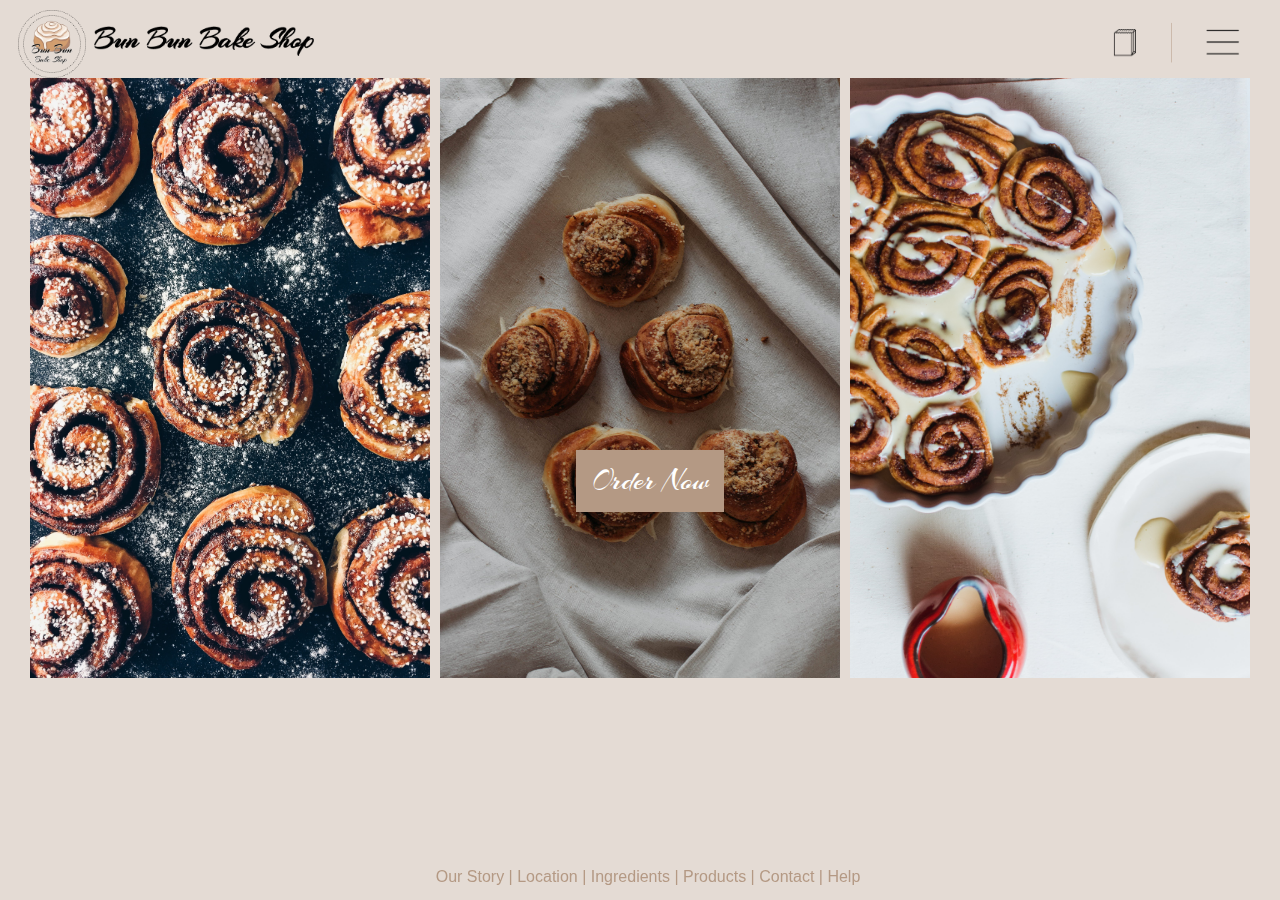
<file: index.html>
<!DOCTYPE html>
<html lang="en" dir="ltr">
  <head>
    <meta charset="utf-8">
    <title>Homepage</title>
    <link rel="stylesheet" type="text/css" href="index.css">
    <link href="https://fonts.googleapis.com/css2?family=Arizonia&display=swap" rel="stylesheet">
  </head>

  <body>

    <header>
      <a id="logo" href="index.html">
        <img id="logoimage" src="images/logo.png" alt="bun bun image">
      </a>

      <a id="logotext" href="index.html">
        <img id="bunbunbakeshop" src="images/bunbuntext.png" alt="bun bun logo text">
      </a>
    </header>

    <a id="ordernowbutton" href="productspage.html">Order Now</a>

    <!-- <header>
      <h1 id="logotext">Bun Bun Bake Shop</h1>
    </header> -->

    <main>
      <!--all images div-->
      <div id="backgroundgrid">
        <div id="firstimage" class="backgroundimages"></div>
        <div id="secondimage" class="backgroundimages"></div>
        <div id="thirdimage" class="backgroundimages"></div>
      </div>
    </main>

    <footer class="footer">
      <span> Our Story |</span>
      <span> Location |</span>
      <span> Ingredients |</span>
      <a id="productfooter" href="productspage.html"> Products |</a>
      <span> Contact |</span>
      <span> Help </span>
    </footer>
  </body>
</html>
</file>
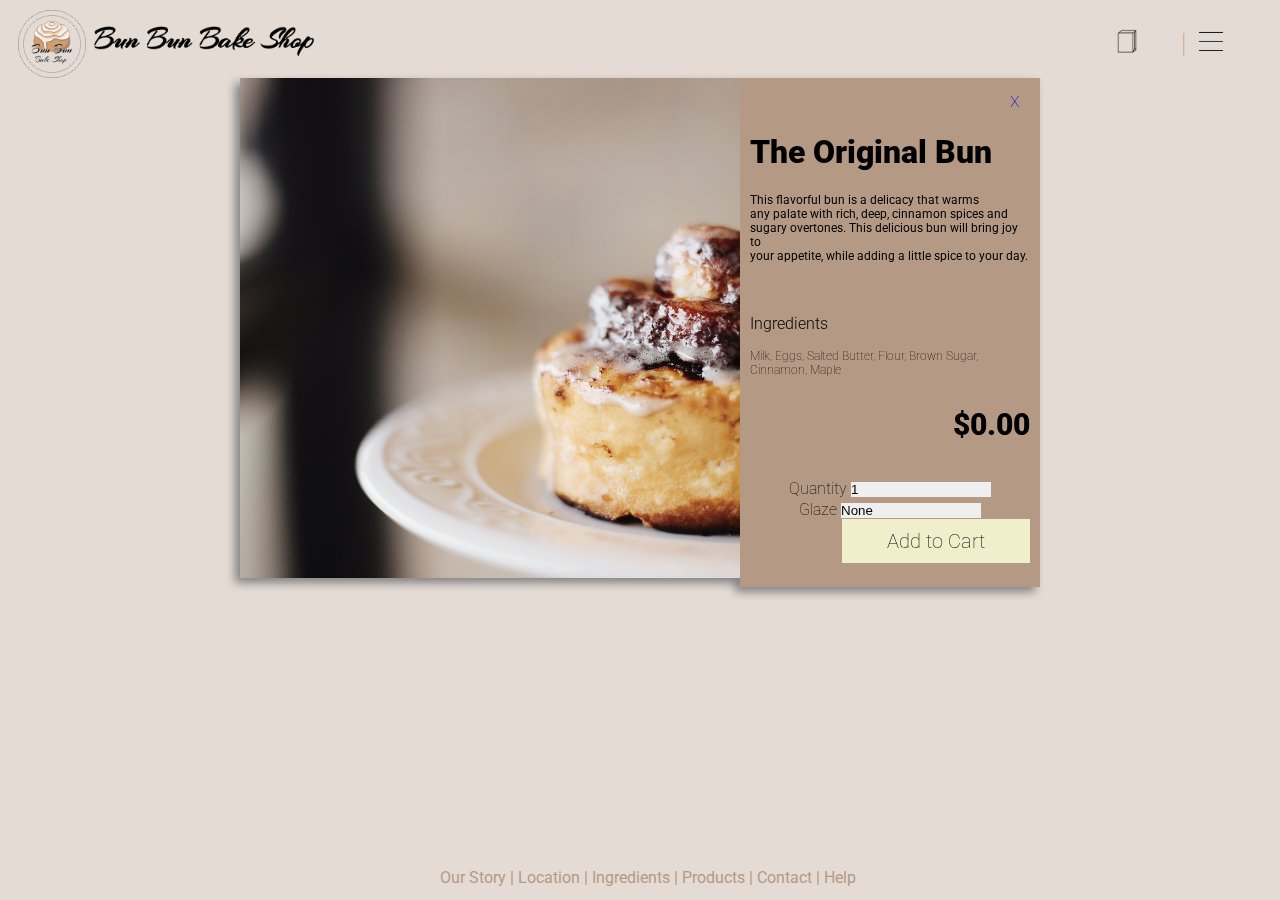
<file: proddetail.html>
<!DOCTYPE html>
<html lang="en" dir="ltr">
  <head>
    <meta charset="utf-8">
    <title>Product Details</title>
    <link rel="stylesheet" type="text/css" href="proddetails.css">
    <script src="hw6.js"></script>
    <link href="https://fonts.googleapis.com/css2?family=Roboto:wght@100;300;400;700;900&display=swap" rel="stylesheet">
  </head>

  <body onload="linkingPages()">

    <header>
      <a id="logo" href="index.html">
        <img src="images/logo.png" alt="bun bun image" width=68 height=68>
      </a>

      <a id="logotext" href="index.html">
        <img src="images/bunbuntext.png" alt="bun bun logo text" height=30>
      </a>

      <div id="carticon">
        <a href="yourcart.html">
          <img src="images/paperbag_noun.png" alt="cart icon" height=30>
        </a>
      </div>

      <p id="cartTotal"></p>

      <div id="linedivider"> | </div>

      <div id="hamburgermenu">
        <img src="images/hamburgermenu.png" alt="hamburger menu" height=25>
      </div>
    </header>

    <!--product detail box-->
    <div id="detail">
      <!--image of bun-->
      <div id="ogbunBIGimage"></div>
      <!--all text div and exit-->
      <div id="text">
        <!--<h2 id="productdesc"></h2>-->
        <a id="exit" href="productspage.html">x</a><br>
        <h1 id="productname">The Original Bun</h1>
        <div id="productdesc">
          <p id="p1"> This flavorful bun is a delicacy that warms<br>
            any palate with rich, deep, cinnamon spices and<br>
            sugary overtones. This delicious bun will bring joy to<br>
            your appetite, while adding a little spice to your day.</p><br>
          <p id="h2">Ingredients<p>
          <p id="p2">Milk, Eggs, Salted Butter, Flour, Brown Sugar,<br>
            Cinnamon, Maple</p>
        </div>
        <h3 id="productprice">$0.00</h3>
          <!--drop down and add to cart div-->
          <div class="prodinfo">
          <!--qty dropdown-->
          <label for="quantity">Quantity</label>
          <input id="quantity" style="display:none">
            <select name="quantity" id="quantitydropdown" class="quantity">
              <option value="1">1</option>
              <option value="3">3</option>
              <option value="6">6</option>
              <option value="12">12</option>
            </select><br>
            <!--glaze dropdown-->
            <label for="glaze">Glaze</label>
            <input id="glaze" style="display:none">
              <select name="glaze" id="glazedropdown" class="glaze">
                <option value="none">None</option>
                <option value="sugar-milk">Sugar-milk</option>
                <option value="vanilla-milk">Vanilla-milk</option>
                <option value="double-chocolate">Double-chocolate</option>
              </select><br>
              <!--href="yourcart.html"-->
            <a id="addtocart" onclick="addToCart()">Add to Cart</a>
        </div>
      </div>
    </div>

    <footer class="footer">
      <span> Our Story |</span>
      <span> Location |</span>
      <span> Ingredients |</span>
      <a id="productfooter" href="productspage.html"> Products |</a>
      <span> Contact |</span>
      <span> Help </span>
    </footer>
  </body>
</html>
</file>
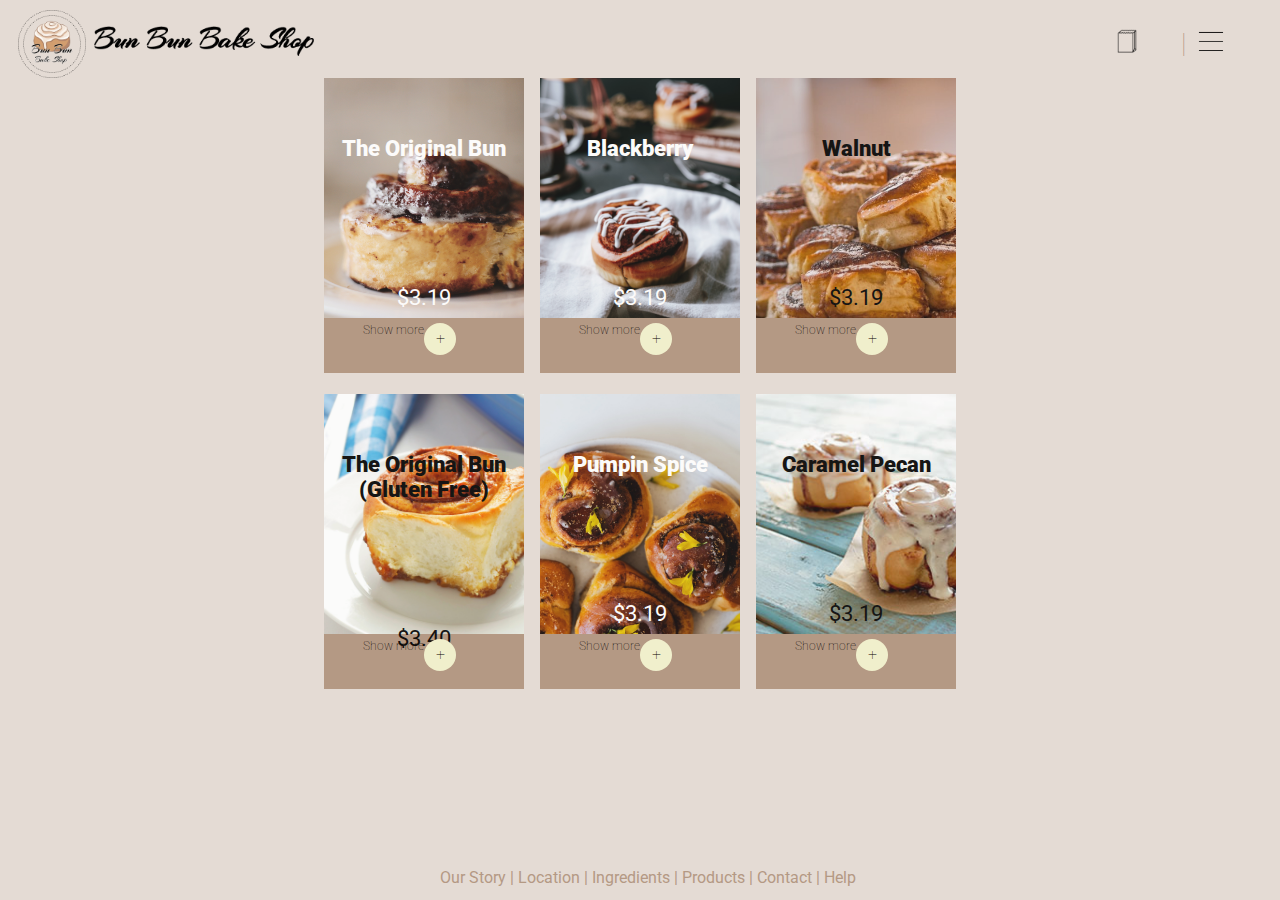
<file: productspage.html>
<!DOCTYPE html>
<html lang="en" dir="ltr">
  <head>
    <meta charset="utf-8">
    <title>Product Page</title>
    <link rel="stylesheet" type="text/css" href="productspage.css">
    <script src="hw6.js"></script>
    <link href="https://fonts.googleapis.com/css2?family=Roboto:wght@100;300;400;700;900&display=swap" rel="stylesheet">
    <script>
      var product1 = {
        price: 3.19,
        name: "The Original Bun",
        id: "ogbun",
      };

      var product2 = {
        price: 3.19,
        name: "Blackberry",
        id: "blackberry",
      };

      var product3 = {
        price: 3.19,
        name: "Walnut",
        id: "walnut",
      };

      var product4 = {
        price: 3.49,
        name: "The Original (Gluten-Free)",
        id: "glutenfree",
      };

      var product5 = {
        price: 3.19,
        name: "Pumpkin Spice",
        id: "pumpkinspice",
      };

      var product6 = {
        price: 3.19,
        name: "Caramel Pecan",
        id: "caramelpecan",
      };

      localStorage.setItem(product1.id, JSON.stringify(product1));
      localStorage.setItem(product2.id, JSON.stringify(product2));
      localStorage.setItem(product3.id, JSON.stringify(product3));
      localStorage.setItem(product4.id, JSON.stringify(product4));
      localStorage.setItem(product5.id, JSON.stringify(product5));
      localStorage.setItem(product6.id, JSON.stringify(product6));
    </script>
  </head>

  <body onload="linkingPages()">
    <header>
      <a id="logo" href="index.html">
        <img id="logoimage" src="images/logo.png" alt="bun bun image">
      </a>

      <a id="logotext" href="index.html">
        <img id="bunbunbakeshop" src="images/bunbuntext.png" alt="bun bun logo text">
      </a>

      <div id="carticon">
        <a href="yourcart.html">
          <img src="images/paperbag_noun.png" alt="cart icon" height=30>
        </a>
      </div>

      <span id="cartTotal"></span>

      <div id="linedivider"> | </div>

      <div id="hamburgermenu">
        <img src="images/hamburgermenu.png" alt="hamburger menu" height=25>
      </div>
    </header>

    <main>

      <div id="products">
        <!--entire single product box-->
        <div class="singleproduct">
          <!--image and show more div-->
          <div class="prodimage" id="ogbun">
            <p class="p1">The Original Bun</p>
            <p class="p2">$3.19</p>
          </div>
          <!--dropdown divs-->
          <div class="prodinfo">
            <span class="showmore">Show more</span>
            <div>
              <a class="showmorebutton" href="proddetail.html?ogbun">+</a>
            </div>
          </div>
        </div>

        <!--entire single product box-->
        <div class="singleproduct">
          <!--image and showmore box-->
          <div class="prodimage" id="blackberry">
            <p class="p1">Blackberry</p>
            <p class="p2">$3.19</p>
          </div>
          <!--dropdown div-->
            <div class="prodinfo">
                <span class="showmore">Show more</span>
                <div>
                  <a class="showmorebutton" href="proddetail.html?blackberry">+</a>
                </div>
              </div>
          </div>

        <!--entire single product box-->
        <div class="singleproduct">
          <div class="prodimage" id="walnut">
            <p class="p1">Walnut</p>
            <p class="p2">$3.19</p>
          </div>
          <div class="prodinfo">
              <span class="showmore">Show more</span>
            <div>
              <a class="showmorebutton" href="proddetail.html?walnut">+</a>
            </div>
          </div>
        </div>

        <!--entire single product box-->
        <div class="singleproduct">
          <div class="prodimage" id="glutenfree">
            <p class="p1">The Original Bun<br>(Gluten Free)</p>
            <p class="p2">$3.40</p>
          </div>
          <div class="prodinfo">
            <span class="showmore">Show more</span>
            <div>
              <a class="showmorebutton" href="proddetail.html?glutenfree">+</a>
            </div>
          </div>
        </div>

        <!--entire single product box-->
        <div class="singleproduct">
          <div class="prodimage" id="pumpkinspice">
            <p class="p1">Pumpin Spice</p>
            <p class="p2">$3.19</p>
          </div>
          <div class="prodinfo">
            <span class="showmore">Show more</span>
            <div>
              <a class="showmorebutton" href="proddetail.html?pumpkinspice">+</a>
            </div>
          </div>
        </div>

        <!--entire single product box-->
        <div class="singleproduct">
          <div class="prodimage" id="caramelpecan">
            <p class="p1">Caramel Pecan</p>
            <p class="p2">$3.19</p>
          </div>
          <div class="prodinfo">
            <span class="showmore">Show more</span>
            <div>
              <a class="showmorebutton" href="proddetail.html?caramelpecan">+</a>
            </div>
          </div>
        </div>
      </div>
    </main>

    <footer class="footer">
      <span> Our Story |</span>
      <span> Location |</span>
      <span> Ingredients |</span>
      <a id="productfooter" href="productspage.html"> Products |</a>
      <span> Contact |</span>
      <span> Help </span>
    </footer>
  </body>

</html>
</file>
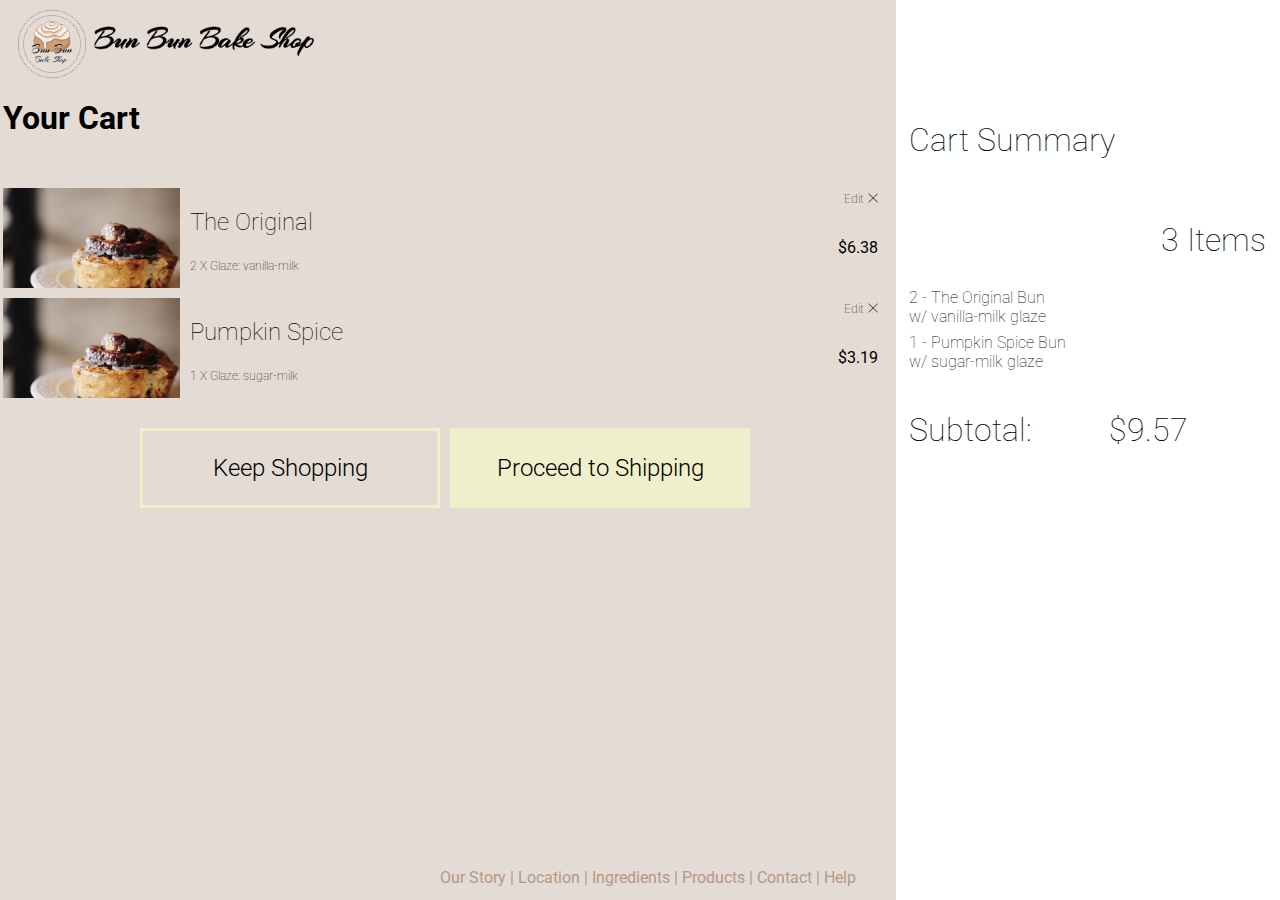
<file: yourcart.html>
<!DOCTYPE html>
<html lang="en" dir="ltr">
  <head>
    <meta charset="utf-8">
    <title>Your Cart</title>
    <link href="https://fonts.googleapis.com/css2?family=Roboto:wght@100;300;400;700;900&display=swap" rel="stylesheet">
    <link rel="stylesheet" type="text/css" href="yourcart.css">
    <script src="hw6.js"></script>
  </head>

  <body>
    <header>
      <a id="logo" href="index.html">
        <img src="images/logo.png" alt="bun bun image" width=68 height=68>
      </a>

      <a id="logotext" href="index.html">
        <img src="images/bunbuntext.png" alt="bun bun logo text" height=30>
      </a>
    </header>

    <!--<div class="topnavbar">
      <hr>
      <div class="navpages">
        <a class="active" href>Your Cart</a>
        <a href>Shipping</a>
        <a href>Payment</a>
        <a href>Confirmation</a>
      </div>
    </div> -->

    <div id="maingrid">
      <div id="thecart">
        <h1>Your Cart</h1>
        <section class="oneitem">
          <!--image box-->
          <div class="image" id="ogbunimage"></div>
          <!--text next to image-->
          <div class="imageinfo">
            <h2>The Original</h2><br>
            <span class="glaze">2 X Glaze: vanilla-milk</span>
          </div>
          <!--right side text-->
          <div class="editside">
            <div>
              <span class="edit">Edit</span>
              <a class="remove" href=???>
                <img src="images/noun_X_3541822.png" alt="remove item" width=10 height=10>
              </a><br>
            </div>
            <div>
              <span class="price">$6.38</span>
            </div>
          </div>
        </section>

        <section class="oneitem">
          <!--image box-->
          <div class="image" id="pumpkinimage"></div>
          <!--text next to image-->
          <div class="imageinfo">
            <h2>Pumpkin Spice</h2><br>
            <span class="glaze">1 X Glaze: sugar-milk</span>
          </div>
          <!--right side text-->
          <div class="editside">
            <div>
              <span class="edit">Edit</span>
              <a class="remove" href=???>
                <img src="images/noun_X_3541822.png" alt="remove item" width=10 height=10>
              </a><br>
            </div>
            <div>
              <span class="price">$3.19</span>
            </div>
          </div>
        </section>

        <section class="calltoaction">
          <h2 id="keepshopping">Keep Shopping</h2>
          <h2 id="proceed">Proceed to Shipping</h2>
        </section>
      </div>

      <div id="cartsummary">
        <div>
          <p id="title">Cart Summary</p>
        </div>
        <div>
          <h1 id="cartCount">3 Items</h1>
        </div>
        <div id="ogbunsum">
          <span class="itemsum">2 - The Original Bun</span><br>
          <span class="glazingsum"> w/ vanilla-milk glaze</span>
        </div>
        <div id="pumpsum">
          <span class="itemsum">1 - Pumpkin Spice Bun</span><br>
          <span class="glazingsum"> w/ sugar-milk glaze</span>
        </div>
        <!--<section id="coupon">
          <span class="itemsum">Apply Coupon</span>
          <div id="couponbox"></div>
        </section>-->
        <div id="subprice">
          <p class="subtotal">Subtotal:</p>
          <p class="subtotal">$9.57</p>
        </div>
      </div>
    </div>

    <footer class="footer">
      <span> Our Story |</span>
      <span> Location |</span>
      <span> Ingredients |</span>
      <a id="productfooter" href="productspage.html"> Products |</a>
      <span> Contact |</span>
      <span> Help </span>
    </footer>
  </body>
</html>
</file>
<file: index.css>
@import url('https://fonts.googleapis.com/css2?family=Arizonia&display=swap');

html {
  background-color: #E4DBD4;
  background-image: url("images/homepagebg.png");
  font-family: "Roboto", sans-serif;
  background-repeat: no-repeat;
  background-attachment: fixed;
  background-position: center;
  background-size: contain;
}

header {
  display: grid;
  grid-template-columns: 6% 90%;
  grid-template-rows: 70px;
  grid-gap: 10px;
}

#logo {
  position: relative;
  top:3%; left:13%;
}

#logoimage {
  width: 68px;
  height: 68px;
}
#logotext {
  align-self: center;
}

#bunbunbakeshop {
  height: 30px;
}

#backgroundgrid {
  display: grid;
  grid-template-columns: repeat(3, 400px);
  gap: 10px;
  justify-content: center;
}

.backgroundimages {
  width: 400px;
  height: 600px;
  background-size: cover;
  background-repeat: no-repeat;
}

#firstimage {
  background-image: url("images/hpbuns1.jpg");
}

#secondimage {
  background-image: url("images/hpbuns2.jpg");
}

#thirdimage {
  background-image:url("images/hpbuns3.jpg");
}

#ordernowbutton {
  position: absolute;
  top: 50%; left: 45%;
  padding: 15px;
  background-color: #B49984;
  color: #FFFFFF;

  font-family: "Arizonia", cursive;
  font-size: 30px;
  line-height: 2rem;
  align-items: center;
  text-align: center;
  text-decoration: none;
}

#ordernowbutton:visited, #ordernowbutton:active {
  text-decoration: none;
}

.footer {
  width: 100%;
  height: 2rem;

  font-size: 16px;
  color: #B49984;
  align-items: center;
  text-align: center;
  position: fixed;
  bottom: 0%;
}

#productfooter {
  color: #B49984;
  text-decoration: none;
}

#productfooter:visited, #productfooter:active {
  text-decoration: none;
}
</file>
<file: proddetails.css>
@import url('https://fonts.googleapis.com/css2?family=Roboto:wght@100;300;400;700;900&display=swap');

html {
  background-color: #E4DBD4;
  font-family: "Roboto", sans-serif;
  /*background-image: url('images/productdetails.png');*/
  background-repeat: no-repeat;
  background-attachment: fixed;
  background-position: center;
  background-size: contain;
}

header {
  display: grid;
  grid-template-columns: 6% 80% 2% 1% 1% 2%;
  grid-template-rows: 70px;
  grid-gap: 10px;
}

#logo {
  position: relative;
  top:3%; left:13%;
}

#logotext {
  align-self: center;
}

#carticon{
  align-self: center;
  justify-self: end;
}

#cartTotal {
  align-self: center;
  font-size: 20px;
  font-weight: 100;
}

#linedivider {
  align-self: center;
  justify-self: end;
  color: #B49984;
  font-size: 27px;
  font-weight: 100;
}

#hamburgermenu {
  align-self: center;
}

#detail {
  display: grid;
  grid-template-columns: 500px 300px;
  justify-content: center;
  filter: drop-shadow(-5px 5px 5px #828282);
}

#ogbunBIGimage {
  background-image: url("images/TheOriginalBun.jpg");
  width: 500px;
  height: 500px;
  background-size: cover;
}

#exit {
  font-weight: 100;
  font-size: 20px;
  text-decoration: none;
  position: relative;
  left: 93%;
}

#exit:visited, #exit:active {
  color: black;
  text-decoration: none;
}

#text {
  background-color: #B49984;
  padding: 10px;
}

h1 {
  font-weight: 900;
}

#p1 {
  font-size: 12px;
}

#h2 {
  font-size: 16px;
  font-weight: 300;
  margin-top: 20px;
}

#p2 {
  font-size: 12px;
  font-weight: 100;
}

h3 {
  font-size: 30px;
  font-weight: 900;
  text-align: right;
}

.prodinfo {
  background-color: #B49984;
  padding-top: 5px;
  height: 100px;
  font-weight: 100;
  text-align: center;
}

select {
  font-weight: 100;
  appearance: none;
  border: none;
  width: 50%;
  outline-style: none;
  margin-top: 5px;
}

#addtocart {
  float: right;
  background-color: #F0EFCC;
  padding: 10px;
  padding-left: 45px; padding-right: 45px;
  color: #000000;
  font-size: 20px;
  text-align: center;
  text-decoration: none;
  justify-content: space-around;
}

.footer {
  width: 100%;
  height: 2rem;
  padding-top: 1rem;
  font-size: 16px;
  color: #B49984;
  align-items: center;
  text-align: center;
  position: absolute;
  bottom: 0%;
  background-color: #E4DBD4;
}

#productfooter {
  color: #B49984;
  text-decoration: none;
}

#productfooter:visited, #productfooter:active {
  text-decoration: none;
}
</file>
<file: productspage.css>
@import url('https://fonts.googleapis.com/css2?family=Roboto:wght@100;300;400;700;900&display=swap');

html {
  background-color: #E4DBD4;
  font-family: "Roboto", sans-serif;
}

header {
  display: grid;
  grid-template-columns: 6% 80% 2% 1% 1% 2%;
  grid-template-rows: 70px;
  grid-gap: 10px;
  margin-bottom: 0;
}

#logo {
  position: relative;
  top:3%; left:13%;
}

#logoimage {
  width: 68px;
  height: 68px;
}
#logotext {
  align-self: center;
}

#bunbunbakeshop {
  height: 30px;
}

#carticon{
  align-self: center;
  justify-self: end;
}

#cartTotal {
  align-self: center;
  font-size: 20px;
  font-weight: 100;
}

#linedivider {
  align-self: center;
  justify-self: end;
  color: #B49984;
  font-size: 27px;
  font-weight: 100;
}

#hamburgermenu {
  align-self: center;
}

#products {
    display: grid;
    grid-template-columns: repeat(3, 200px);
    grid-template-rows: repeat(2,300px);
    grid-gap: 1em;
    justify-content: center;
}

.prodimage {
    width: 100%;
    height: 80%;
    background-size: cover;
    opacity: 90%;
    text-align: center;
    align-content: center;
}

.p1 {
  font-size: 22px;
  font-weight: 900;
  position: relative;
  top: 15%;
}

.p2 {
  margin-top: 10rem;
  font-weight: 400;
  font-size: 22px;
}

#ogbun {
    background-image: url("images/TheOriginalBun.jpg");
    background-size: cover;
    background-position-x: -125px;
    color: white;
}

#blackberry {
    background-image: url("images/blackberryBun.jpg");
    color: #FFFFFF;
}

#walnut {
    background-image: url("images/walnutbun.jpg");
}

#glutenfree {
    background-image: url("images/glutenfree.jpg");
}

#pumpkinspice {
    background-image: url("images/pumpkinspice.jpg");
    color: #FFFFFF;
}

#caramelpecan {
    background-image: url("images/carmelpecan.jpg");
}

.prodinfo {

  display: grid;
  grid-template-columns: 50% 50%;
  background-color: #B49984;
  padding-top: 5px;
  height: 50px;
  width: 100%;
  font-weight: 100;
  justify-content: center;
}
.showmorebutton {
  text-decoration: none;
  text-align: center;
  color: #000000;
  font-weight: 100;
  width: 2rem;
  height: 2rem;
  line-height: 2rem;
  background-color: #F0EFCC;
  border-radius: 50%;

  position: absolute;
}

.showmore {
  font-size: 12px;
  font-weight: 100;
  justify-self: end;
}

select {
  font-weight: 100;
  appearance: none;
  border: none;
  width: 50%;
  outline-style: none;
  margin-top: 5px;
}

.addtocart {
  position: absolute;
  align-self: center;
  bottom: 10%;
  right: 10%;
  width: 150px;
  height: 25px;
  padding: 5px;
  background-color: #F0EFCC;

  color: #000000;
  font-size: 20px;
  text-align: center;
  text-decoration: none;
}

.footer {
  width: 100%;
  height: 2rem;
  font-size: 16px;
  color: #B49984;
  align-items: center;
  text-align: center;
  position: absolute;
  bottom: 0%;
  background-color: #E4DBD4;
}

#productfooter {
  color: #B49984;
  text-decoration: none;
}

#productfooter:visited, #productfooter:active {
  text-decoration: none;
}
</file>
<file: yourcart.css>
@import url('https://fonts.googleapis.com/css2?family=Roboto:wght@100;300;400;700;900&display=swap');

html {
  /*background-color: #E4DBD4;*/
  background: linear-gradient(to right, #E4DBD4 70%, white 30%);
  font-family: "Roboto", sans-serif;
}

header {
  display: grid;
  grid-template-columns: 6% 90%;
  grid-template-rows: 70px;
  grid-gap: 10px;
}

#logo {
  position: relative;
  top:3%; left:13%;
}

#logotext {
  align-self: center;
}

/* Style the links inside the navigation bar */
.topnavbar a {
  align-items: center;
  text-align: center;
  text-decoration: none;
  padding: 5%;
  font-size: 12px;
  font-weight: 100;
  color: black;
}

hr {
  border: 0;
  border-color: black;
  width: 50%;
  height: 0;
  border-top: 1px solid black;
}

.navpages {
}

#maingrid {
  display: grid;
  grid-template-columns: 70% 30%;
  grid-gap: 10px;
  justify-content: center;
}

#thecart {
  display: grid;
  grid-template-columns: 100%;
  grid-template-rows: 100px 100px 100px;
  grid-gap: 10px;
}

.oneitem {
  display: grid;
  grid-template-columns: 20% 30% 50%;
  grid-template-rows: 100px;
  grid-gap: 10px;
}

.image {
  background-image: url("images/TheOriginalBun.jpg");
  background-size: cover;
  background-repeat: no-repeat;
}

.edit, .glaze {
  font-size: 12px;
  font-weight: 100;
}

.editside {
  text-align: right;
  padding-right: 30px;
  display: grid;
  grid-template-rows: 50% 50%;
}

h2 {
  font-weight: 100;
  margin-bottom: 0;
}

.calltoaction {
  display: grid;
  grid-template-columns: 300px 300px;
  grid-template-rows: 100px;
  grid-gap: 10px;
  justify-content: center;
}

#keepshopping {
  border-style: solid;
  border-color: #F0EFCC;
  border-width: medium;
  font-weight: 300;
  display: flex;
  justify-content: center;
  align-items: center;
}

#proceed {
  background-color: #F0EFCC;
  font-weight: 300;
  display: flex;
  justify-content: center;
  align-items: center;
}

#cartsummary {
  display: grid;
  grid-template-rows: auto auto auto auto auto auto;
  padding: 3%;
  font-weight: 100;
}

#title {
  font-size: 2em;
  font-weight: 100;
}

#cartCount {
  text-align: right;
  font-weight: 100;
}

#subprice {
  display: grid;
  grid-template-columns: auto auto;
}

.subtotal {
  font-size: 2em;
  font-weight: 100;
}

.footer {
  width: 100%;
  height: 2rem;
  padding-top: 1rem;
  font-size: 16px;
  color: #B49984;
  align-items: center;
  text-align: center;
  position: absolute;
  bottom: 0%;
}

#productfooter {
  color: #B49984;
  text-decoration: none;
}

#productfooter:visited, #productfooter:active {
  text-decoration: none;
}
</file>
